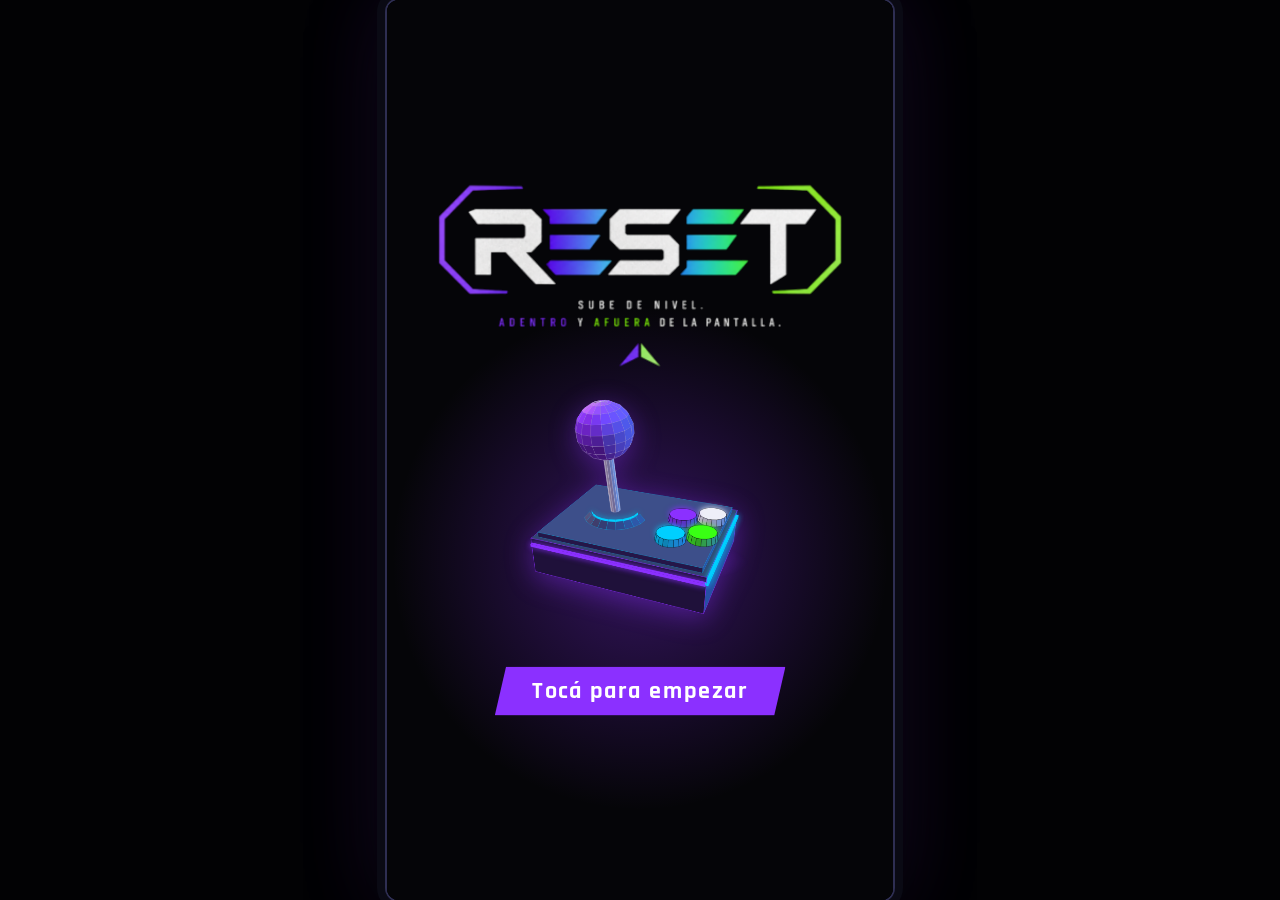
<file: index.html>
<!doctype html>
<html lang="es-AR">
<head>
<meta charset="utf-8">
<meta name="viewport" content="width=device-width, initial-scale=1, user-scalable=no">
<title>Tótem RESET</title>
<link rel="preconnect" href="https://fonts.googleapis.com">
<link rel="preconnect" href="https://fonts.gstatic.com" crossorigin>
<link rel="stylesheet" href="https://fonts.googleapis.com/css2?family=Rajdhani:wght@500;600;700&display=swap">
<link rel="stylesheet" href="styles.css">
</head>
<body>

<!-- Marco que escala la pantalla lógica de 1080 × 1920 px al tamaño de la ventana -->
<div class="frame" id="frame">
  <div class="totem" id="totem">

    <div class="ui" id="ui">

      <!-- Barra superior fija -->
      <header class="top">
        <img class="top__logo" src="assets/logo_mark_a.png" alt="RESET">
        <div class="xp" id="xp" aria-live="polite">XP <b id="xpVal">0</b></div>
      </header>

      <!-- Contenido: una pantalla visible por vez, con scroll vertical -->
      <main class="content" id="content">

        <!-- INICIO -->
        <section class="screen" id="s-home" aria-label="Inicio">
          <div class="home__intro">
            <img class="home__logo" src="assets/logo_full_a.png" alt="">
            <div>
              <h1>RESET</h1>
              <p class="lead">Elegí una opción para empezar</p>
            </div>
          </div>
          <div class="home__grid">
            <button class="tile tile--wide" data-go="cooldown"><span class="tag">1</span><span class="tile__ico" data-hex="hourglass" data-tone="cyan"></span><span class="tile__txt"><h2>Recargá tu cooldown</h2><p>Escaneá tu QR y recuperá tiempo de juego</p></span></button>
            <button class="tile" data-go="reflejo"><span class="tag">2</span><span class="tile__ico" data-hex="lights" data-tone="green"></span><h2>Reflejo 10</h2><p>Un desafío de 10 segundos</p></button>
            <button class="tile" data-go="quiz"><span class="tag">3</span><span class="tile__ico" data-hex="controller" data-tone="violet"></span><h2>¿Qué jugador sos?</h2><p>Respondé 5 preguntas y descubrí tu perfil</p></button>
            <button class="tile" data-go="mapa"><span class="tag">4</span><span class="tile__ico" data-hex="pin" data-tone="cyan"></span><h2>Mapa en vivo</h2><p>Encontrá tu camino y mirá la ocupación</p></button>
            <button class="tile" data-go="agenda"><span class="tag">5</span><span class="tile__ico" data-hex="calendar" data-tone="green"></span><h2>Ahora y próximo</h2><p>Lo que pasa y lo que viene</p></button>
          </div>
        </section>

        <!-- 1 · RECARGÁ TU COOLDOWN -->
        <section class="screen" id="s-cooldown" aria-label="Recargá tu cooldown">
          <div class="head"><span class="tag">1</span><h1>Recargá tu cooldown</h1><p class="lead" id="cdLead"></p></div>
          <div class="obj3d obj3d--hourglass" id="cdObj" data-scene="hourglass" role="img" aria-label="Reloj de arena en 3D"></div>
          <div class="body" id="cdBody"></div>
        </section>

        <!-- 2 · REFLEJO 10 -->
        <section class="screen" id="s-reflejo" aria-label="Reflejo 10">
          <div class="head"><span class="tag">2</span><h1>Reflejo 10</h1><p class="lead" id="rfLead"></p></div>
          <div class="body" id="rfBody"></div>
        </section>

        <!-- 3 · ¿QUÉ JUGADOR SOS? -->
        <section class="screen" id="s-quiz" aria-label="¿Qué jugador sos?">
          <div class="head"><span class="tag">3</span><h1>¿Qué jugador sos?</h1><p class="lead" id="qzLead"></p></div>
          <div class="obj3d obj3d--controller" id="qzObj" data-scene="controller" role="img" aria-label="Control de videojuegos en 3D"></div>
          <div class="body" id="qzBody"></div>
        </section>

        <!-- 4 · MAPA EN VIVO -->
        <section class="screen" id="s-mapa" aria-label="Mapa en vivo">
          <div class="head head--row"><span class="tag">4</span><h1>Mapa en vivo</h1><p class="lead" id="mpUpd"></p></div>
          <div class="map" id="map" role="group" aria-label="Plano con los dos niveles y sus sectores"></div>
          <ul class="legend" aria-label="Referencias del plano">
            <li><i class="sw sw0"></i>Ocupación baja</li>
            <li><i class="sw sw1"></i>Media</li>
            <li><i class="sw sw2"></i>Alta</li>
            <li><span class="lg-ico" data-icon="stairs" data-size="34"></span>Escaleras</li>
            <li><span class="lg-here"></span>Estás acá</li>
          </ul>
          <div class="zinfo" id="mpInfo" aria-live="polite"></div>
          <div class="steps" id="mpSteps" hidden></div>
          <div class="zlist" id="mpList"></div>
        </section>

        <!-- 5 · AHORA Y PRÓXIMO -->
        <section class="screen" id="s-agenda" aria-label="Ahora y próximo">
          <div class="head"><span class="tag">5</span><h1>Ahora y próximo</h1><p class="lead">Tocá «Llevarme» para ver el camino en el mapa</p></div>
          <div class="body list" id="agBody"></div>
        </section>
        <div class="more" id="more" hidden aria-hidden="true"><span>Deslizá para ver más</span><span data-icon="chevron-down" data-size="44"></span></div>
      </main>

      <!-- Barra inferior fija: navegación -->
      <nav class="bottom" aria-label="Navegación del tótem">
        <button class="btn nav" id="navBack" aria-label="Volver"><span class="nav__ic" data-icon="arrow-left" data-size="46" aria-hidden="true"></span>Volver</button>
        <button class="btn nav" id="navHome" aria-label="Inicio"><span class="nav__ic" data-icon="home" data-size="46" aria-hidden="true"></span>Inicio</button>
        <button class="btn nav" id="navHelp" aria-label="Ayuda"><span class="nav__ic" data-icon="question" data-size="46" aria-hidden="true"></span>Ayuda</button>
        <button class="btn nav" id="navA11y" aria-label="Accesibilidad"><span class="nav__ic" data-icon="eye" data-size="46" aria-hidden="true"></span>Accesibilidad</button>
      </nav>
    </div>

    <!-- Pantalla de reposo -->
    <section class="attract" id="attract" aria-label="Pantalla de reposo" role="button" tabindex="0">
      <h1 class="sr">RESET</h1>
      <img class="attract__logo" src="assets/logo_full_a.png" alt="">
      <div class="obj3d obj3d--joystick" data-scene="joystick" role="img" aria-label="Joystick en 3D"></div>
      <p class="attract__cta">Tocá para empezar</p>
    </section>

    <!-- Diálogo genérico -->
    <div class="modal" id="modal" hidden>
      <div class="modal__box" role="dialog" aria-modal="true" aria-labelledby="mdTitle">
        <h2 id="mdTitle"></h2>
        <div class="modal__body" id="mdBody"></div>
        <div class="modal__actions" id="mdActions"></div>
      </div>
    </div>
  </div>
</div>

<script src="art.js"></script>
<script src="scene3d.js"></script>
<script src="app.js"></script>
</body>
</html>
</file>
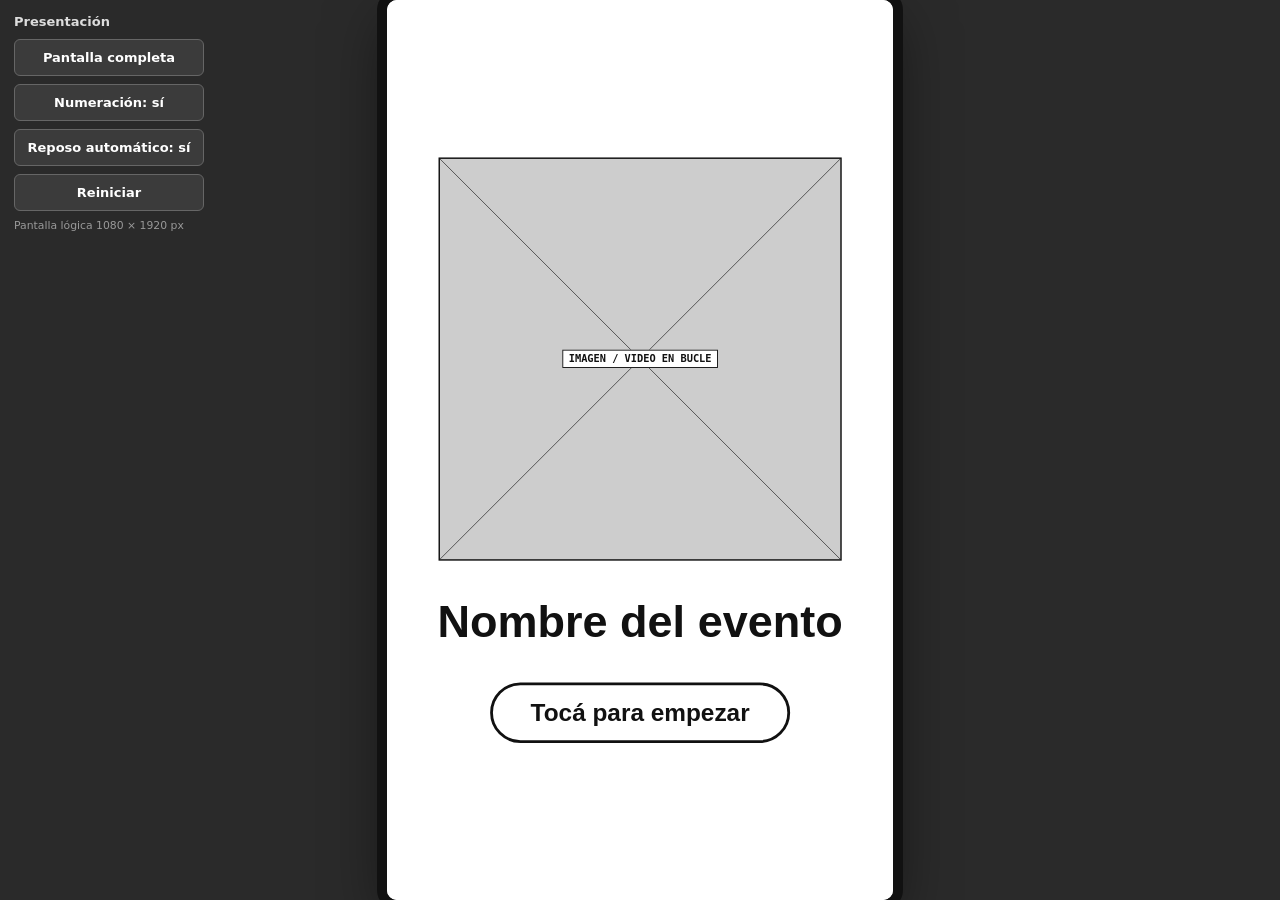
<file: totem/index.html>
<!doctype html>
<html lang="es-AR">
<head>
<meta charset="utf-8">
<meta name="viewport" content="width=device-width, initial-scale=1, user-scalable=no">
<title>Wireframe tótem</title>
<link rel="stylesheet" href="styles.css">
</head>
<body>

<!-- Marco que escala la pantalla lógica de 1080 × 1920 px al tamaño de la ventana -->
<div class="frame" id="frame">
  <div class="totem" id="totem" data-nums="on">

    <!-- ===== INTERFAZ DEL TÓTEM ===== -->
    <div class="ui" id="ui">

      <!-- Barra superior fija -->
      <header class="top">
        <div class="ph top__logo"><span class="ph__tag">Logo</span></div>
        <strong class="top__name">Nombre del evento</strong>
        <div class="xp" id="xp" aria-live="polite">XP <b id="xpVal">0</b></div>
      </header>

      <!-- Contenido: una pantalla visible por vez -->
      <main class="content" id="content">

        <!-- INICIO -->
        <section class="screen" id="s-home" aria-label="Inicio">
          <div class="home__intro">
            <div class="ph home__img"><span class="ph__tag">Logo / imagen</span></div>
            <div>
              <h1>Nombre del evento</h1>
              <p class="lead">Información breve del evento. Tocá una opción para empezar</p>
            </div>
          </div>
          <div class="home__grid">
            <button class="tile tile--wide" data-go="cooldown"><span class="tag">1</span><span class="ph tile__ico"><span class="ph__tag">Ícono</span></span><span class="tile__txt"><h2>Recargá tu cooldown</h2><p>Escaneá tu QR y recuperá tiempo de juego</p></span></button>
            <button class="tile" data-go="reflejo"><span class="tag">2</span><span class="ph tile__ico"><span class="ph__tag">Ícono</span></span><h2>Reflejo 10</h2><p>Un desafío de 10 segundos</p></button>
            <button class="tile" data-go="quiz"><span class="tag">4</span><span class="ph tile__ico"><span class="ph__tag">Ícono</span></span><h2>¿Qué jugador sos?</h2><p>Respondé 5 preguntas y descubrí tu perfil</p></button>
            <button class="tile" data-go="mapa"><span class="tag">5</span><span class="ph tile__ico"><span class="ph__tag">Ícono</span></span><h2>Mapa en vivo</h2><p>Encontrá tu camino y mirá la ocupación</p></button>
            <button class="tile" data-go="agenda"><span class="tag">6</span><span class="ph tile__ico"><span class="ph__tag">Ícono</span></span><h2>Ahora y próximo</h2><p>Lo que pasa y lo que viene</p></button>
          </div>
        </section>

        <!-- 1 · RECARGÁ TU COOLDOWN -->
        <section class="screen" id="s-cooldown" aria-label="Recargá tu cooldown">
          <div class="head"><span class="tag">1</span><h1>Recargá tu cooldown</h1><p class="lead" id="cdLead"></p></div>
          <div class="body" id="cdBody"></div>
        </section>

        <!-- 2 · REFLEJO 10 -->
        <section class="screen" id="s-reflejo" aria-label="Reflejo 10">
          <div class="head"><span class="tag">2</span><h1>Reflejo 10</h1><p class="lead" id="rfLead"></p></div>
          <div class="body" id="rfBody"></div>
        </section>

        <!-- 4 · ¿QUÉ JUGADOR SOS? -->
        <section class="screen" id="s-quiz" aria-label="¿Qué jugador sos?">
          <div class="head"><span class="tag">4</span><h1>¿Qué jugador sos?</h1><p class="lead" id="qzLead"></p></div>
          <div class="body" id="qzBody"></div>
        </section>

        <!-- 5 · MAPA EN VIVO -->
        <section class="screen" id="s-mapa" aria-label="Mapa en vivo">
          <div class="head head--row"><span class="tag">5</span><h1>Mapa en vivo</h1><p class="lead" id="mpUpd"></p></div>
          <div class="map" id="map" role="group" aria-label="Plano con zonas">
            <svg class="map__route" viewBox="0 0 960 860" aria-hidden="true"><path id="mpRoute" d="" fill="none"/></svg>
            <button class="zone" data-zone="A" style="left:40px;top:30px;width:430px;height:240px">Zona A</button>
            <button class="zone" data-zone="B" style="left:490px;top:30px;width:430px;height:240px">Zona B</button>
            <button class="zone" data-zone="C" style="left:40px;top:310px;width:280px;height:280px">Zona C</button>
            <button class="zone" data-zone="D" style="left:340px;top:310px;width:280px;height:280px">Zona D</button>
            <button class="zone" data-zone="E" style="left:640px;top:310px;width:280px;height:280px">Zona E</button>
            <div class="here" style="left:480px;top:740px"><i></i><span>Estás acá</span></div>
          </div>
          <ul class="legend" aria-label="Referencias de ocupación"><li><i class="sw sw0"></i>Ocupación baja</li><li><i class="sw sw1"></i>Media</li><li><i class="sw sw2"></i>Alta</li></ul>
          <div class="zinfo" id="mpInfo" aria-live="polite"></div>
        </section>

        <!-- 6 · AHORA Y PRÓXIMO -->
        <section class="screen" id="s-agenda" aria-label="Ahora y próximo">
          <div class="head"><span class="tag">6</span><h1>Ahora y próximo</h1><p class="lead">Tocá «Llevarme» para ver el camino en el mapa</p></div>
          <div class="body list" id="agBody"></div>
        </section>
      </main>

      <!-- Barra inferior fija: navegación -->
      <nav class="bottom" aria-label="Navegación del tótem">
        <button class="btn nav" id="navBack" aria-label="Volver"><span class="nav__ic" aria-hidden="true">←</span>Volver</button>
        <button class="btn nav" id="navHome" aria-label="Inicio"><span class="nav__ic" aria-hidden="true">⌂</span>Inicio</button>
        <button class="btn nav" id="navHelp" aria-label="Ayuda"><span class="nav__ic" aria-hidden="true">?</span>Ayuda</button>
        <button class="btn nav" id="navA11y" aria-label="Accesibilidad"><span class="nav__ic" aria-hidden="true">Aa</span>Accesibilidad</button>
      </nav>
    </div>

    <!-- Pantalla de reposo (se muestra al inicio y tras un rato sin uso) -->
    <section class="attract" id="attract" aria-label="Pantalla de reposo" role="button" tabindex="0">
      <div class="ph attract__img"><span class="ph__tag">Imagen / video en bucle</span></div>
      <h1>Nombre del evento</h1>
      <p class="attract__cta">Tocá para empezar</p>
    </section>

    <!-- Diálogo genérico -->
    <div class="modal" id="modal" hidden>
      <div class="modal__box" role="dialog" aria-modal="true" aria-labelledby="mdTitle">
        <h2 id="mdTitle"></h2>
        <div class="modal__body" id="mdBody"></div>
        <div class="modal__actions" id="mdActions"></div>
      </div>
    </div>
  </div>
</div>

<!-- Herramientas de presentación (fuera del tótem; solo se ven si sobra espacio a los lados) -->
<aside class="tools" id="tools" aria-label="Herramientas de presentación">
  <strong>Presentación</strong>
  <button type="button" id="tFull">Pantalla completa</button>
  <button type="button" id="tNums" aria-pressed="true">Numeración: sí</button>
  <button type="button" id="tIdle" aria-pressed="true">Reposo automático: sí</button>
  <button type="button" id="tReset">Reiniciar</button>
  <small>Pantalla lógica 1080 × 1920 px</small>
</aside>

<script src="app.js"></script>
</body>
</html>
</file>
<file: styles.css>
/* ==========================================================
   RESET · Tótem · estilos
   Pantalla lógica de 1080 × 1920 px (vertical). Se escala para entrar en la ventana.
   Manual de marca v1.0: Void Black + violeta, cian y verde neón; Rajdhani para
   títulos y botones, Inter para texto y JetBrains Mono para datos.
   Formas: hexágono, trapezoide y triángulo. Patrones: grilla de 20 px y trama a 45°.
   ========================================================== */

@font-face { font-family: "Inter"; font-weight: 400; font-display: swap; src: url("assets/fonts/Inter-Regular.otf") format("opentype"); }
@font-face { font-family: "Inter"; font-weight: 500; font-display: swap; src: url("assets/fonts/Inter-Medium.otf") format("opentype"); }
@font-face { font-family: "Inter"; font-weight: 600; font-display: swap; src: url("assets/fonts/Inter-SemiBold.otf") format("opentype"); }
@font-face { font-family: "Inter"; font-weight: 700; font-display: swap; src: url("assets/fonts/Inter-Bold.otf") format("opentype"); }
@font-face { font-family: "JetBrains Mono"; font-weight: 400; font-display: swap; src: url("assets/fonts/JetBrainsMono-Regular.ttf") format("truetype"); }
@font-face { font-family: "JetBrains Mono"; font-weight: 700; font-display: swap; src: url("assets/fonts/JetBrainsMono-Bold.ttf") format("truetype"); }
@font-face { font-family: "Rajdhani Local"; font-weight: 500 700; font-display: swap; size-adjust: 94%; src: url("assets/fonts/BigShoulders-Bold.ttf") format("truetype"); }

/* ---------- Tokens ---------- */
.totem {
  --void: #050508; --surface: #0C0C18; --layer: #141426;
  --violet: #8B30FF; --cyan: #00CFFF; --green: #39FF14; --danger: #FF3B5C;
  --violet-text: #A874FF;
  --bg: var(--void); --fg: #EEEEF8; --muted: #9A9AC0; --line: #2E2E52;
  --grad: linear-gradient(90deg, var(--violet), var(--cyan) 55%, var(--green));
  --grad-diag: linear-gradient(135deg, var(--violet), var(--cyan) 55%, var(--green));
  --grid: linear-gradient(rgba(139,48,255,.3) 1px, transparent 1px) 0 0 / 20px 20px, linear-gradient(90deg, rgba(139,48,255,.3) 1px, transparent 1px) 0 0 / 20px 20px;
  --diag: repeating-linear-gradient(45deg, rgba(139,48,255,.2) 0 1px, transparent 1px 9px);
  --display: "Rajdhani", "Rajdhani Local", "Arial Narrow", sans-serif;
  --font: "Inter", system-ui, "Segoe UI", Arial, sans-serif;
  --mono: "JetBrains Mono", ui-monospace, Menlo, Consolas, monospace;
  --glow-violet: 0 0 28px rgba(139,48,255,.5);
  --glow-cyan: 0 0 24px rgba(0,207,255,.4);
  --r: 8px;
}
.totem[data-contrast="on"] {
  --bg: #000; --fg: #fff; --muted: #E6E6F5; --line: #fff; --surface: #000; --layer: #000;
  --violet-text: #D2B3FF;
  --grid: none; --diag: none; --glow-violet: none; --glow-cyan: none;
}

/* ---------- Base y marco ---------- */
*, *::before, *::after { box-sizing: border-box; -webkit-tap-highlight-color: transparent; }
html, body { margin: 0; height: 100%; overflow: hidden; background: #020204; font-family: "Inter", system-ui, "Segoe UI", Arial, sans-serif; }
button { font: inherit; color: inherit; cursor: pointer; touch-action: manipulation; }
h1, h2, h3, p, ul, ol { margin: 0; }
ul, ol { padding: 0; list-style: none; }
[hidden] { display: none !important; }
.sr { position: absolute; width: 1px; height: 1px; overflow: hidden; clip: rect(0 0 0 0); white-space: nowrap; }
.ico { display: block; }

.frame { position: absolute; left: 50%; top: 50%; overflow: hidden; background: #000; border-radius: 12px; box-shadow: 0 0 0 2px #2E2E52, 0 0 0 10px #0a0a14, 0 24px 70px rgba(0,0,0,.7), 0 0 90px rgba(139,48,255,.18); }
.totem {
  position: absolute; left: 0; top: 0; width: 1080px; height: 1920px; transform-origin: 0 0;
  background: var(--bg); color: var(--fg); font-family: var(--font); font-size: 40px; line-height: 1.25; overflow: hidden;
  user-select: none; -webkit-user-select: none; cursor: default;
}
.totem[data-large="on"] { font-size: 46px; }
.ui { position: absolute; inset: 0; display: flex; flex-direction: column; background: var(--grid), var(--bg); background-blend-mode: normal; }
.ui::before { content: ""; position: absolute; inset: 0; background: radial-gradient(ellipse 80% 40% at 50% 0%, rgba(139,48,255,.22), transparent 70%), radial-gradient(ellipse 70% 35% at 50% 100%, rgba(0,207,255,.12), transparent 70%); pointer-events: none; }
.totem[data-contrast="on"] .ui::before { display: none; }

h1, h2, h3 { font-family: var(--display); font-weight: 700; letter-spacing: .005em; }
:focus-visible { outline: 5px solid var(--cyan); outline-offset: 4px; }
h1[tabindex="-1"]:focus { outline: none; }

/* ---------- Componentes ---------- */
.tag {
  position: absolute; top: 14px; right: 14px; width: 72px; height: 82px; z-index: 2; isolation: isolate;
  display: grid; place-items: center; padding-bottom: 2px;
  font: 700 38px/1 var(--display); color: var(--fg);
  clip-path: polygon(50% 0, 100% 25%, 100% 75%, 50% 100%, 0 75%, 0 25%); background: var(--grad-diag);
}
.tag::before { content: ""; position: absolute; inset: 3px; z-index: -1; background: var(--layer); clip-path: polygon(50% 0, 100% 25%, 100% 75%, 50% 100%, 0 75%, 0 25%); }
.totem[data-contrast="on"] .tag { background: #fff; }

.btn {
  min-height: 130px; padding: 0 36px; border: 3px solid var(--cyan); border-radius: var(--r); background: rgba(0,207,255,.06); color: var(--fg);
  font: 700 1em/1.1 var(--display); letter-spacing: .02em; display: flex; align-items: center; justify-content: center; gap: 16px; text-align: center;
  transition: transform .08s, background .08s, box-shadow .08s;
}
.btn:active { transform: scale(.97); background: rgba(0,207,255,.22); box-shadow: var(--glow-cyan); }
.btn--primary { background: var(--violet); border-color: var(--violet); color: #fff; box-shadow: var(--glow-violet); }
.btn--primary:active { background: #9d52ff; box-shadow: 0 0 40px rgba(139,48,255,.8); }
.btn--xl { min-height: 170px; font-size: 1.2em; }
.btn[disabled], .btn[aria-disabled="true"] { opacity: .35; cursor: not-allowed; pointer-events: none; box-shadow: none; }
.totem[data-contrast="on"] .btn { border-color: #fff; background: #000; }
.totem[data-contrast="on"] .btn--primary { background: #fff; color: #000; border-color: #fff; }

.card {
  position: relative; background:
    linear-gradient(var(--violet), var(--violet)) top left / 26px 3px no-repeat,
    linear-gradient(var(--violet), var(--violet)) top left / 3px 26px no-repeat,
    linear-gradient(var(--green), var(--green)) bottom right / 26px 3px no-repeat,
    linear-gradient(var(--green), var(--green)) bottom right / 3px 26px no-repeat,
    var(--surface);
  border: 2px solid var(--line); border-radius: var(--r);
}
.totem[data-contrast="on"] .card { border-width: 3px; }

/* ---------- Estructura fija ---------- */
.top { position: relative; flex: none; height: 128px; display: flex; align-items: center; justify-content: space-between; gap: 24px; padding: 0 40px; background: rgba(5,5,8,.85); border-bottom: 2px solid transparent; border-image: var(--grad) 1; z-index: 3; }
.top__logo { height: 76px; width: auto; display: block; }
.xp { display: flex; align-items: baseline; gap: 10px; padding: 8px 34px 8px 30px; font: 700 .85em/1 var(--display); letter-spacing: .12em; color: var(--cyan); background: rgba(0,207,255,.1); clip-path: polygon(0 0, 100% 0, calc(100% - 18px) 100%, 0 100%); }
.xp b { font-family: var(--mono); font-size: 1.15em; color: var(--green); display: inline-block; letter-spacing: 0; }
.xp.pop b { animation: pop .5s; }
@keyframes pop { 40% { transform: scale(1.5); } }
.content { flex: 1; position: relative; overflow: hidden; z-index: 1; }
.bottom { position: relative; z-index: 3; flex: none; height: 200px; display: grid; grid-template-columns: repeat(4, 1fr); gap: 16px; padding: 24px 40px; background: rgba(5,5,8,.92); border-top: 2px solid var(--line); }
.nav { flex-direction: column; gap: 6px; padding: 0 8px; font-size: .62em; min-height: 0; letter-spacing: .04em; }
.nav__ic { display: block; color: var(--cyan); }
.nav[disabled] { opacity: .3; }

/* ---------- Pantallas ---------- */
.screen { position: absolute; inset: 0; display: none; flex-direction: column; gap: 28px; padding: 36px 40px 48px; overflow-y: auto; overflow-x: hidden; overscroll-behavior: contain; scrollbar-width: thin; scrollbar-color: var(--violet) transparent; }
.screen::-webkit-scrollbar { width: 10px; }
.screen::-webkit-scrollbar-thumb { background: var(--violet); border-radius: 5px; }
.screen.is-active { display: flex; animation: scrIn .25s ease-out; }
@keyframes scrIn { from { opacity: 0; transform: translateY(24px); } to { opacity: 1; transform: none; } }
.screen > * { flex: none; }
.head { position: relative; padding-right: 96px; min-height: 100px; }
.head h1 { font-size: 1.9em; line-height: 1.05; margin-bottom: 8px; }
.head--row { display: flex; align-items: baseline; justify-content: flex-start; flex-wrap: wrap; gap: 4px 24px; }
.head--row h1 { margin-bottom: 0; }
.head--row .lead { font: 500 20px/1 var(--mono); width: 100%; }
.lead { color: var(--muted); font-size: .85em; }
.body { display: flex; flex-direction: column; gap: 28px; }
.center { display: flex; flex-direction: column; align-items: center; justify-content: center; gap: 28px; text-align: center; }
.big { font: 700 1.25em/1.15 var(--display); text-align: center; }
.note { font-size: .7em; color: var(--muted); text-align: center; }
.alert { border: 2px solid var(--danger); border-left-width: 8px; border-radius: var(--r); padding: 18px 24px; font-size: .72em; font-weight: 600; text-align: center; background: rgba(255,59,92,.1); }
.obj3d { position: relative; margin: 0 auto; filter: drop-shadow(0 12px 28px rgba(139,48,255,.4)); }
.obj3d canvas { position: absolute; inset: 0; width: 100%; height: 100%; display: block; }
.obj3d--hourglass { width: 300px; height: 300px; }
.obj3d--controller { width: 520px; height: 340px; }
.obj3d--joystick { width: 520px; height: 520px; }

/* Inicio */
.home__intro { display: flex; gap: 36px; align-items: center; padding: 12px 0 8px; }
.home__logo { width: 400px; height: auto; flex: none; }
.home__intro h1 { font-size: 2.6em; line-height: 1; margin-bottom: 8px; background: var(--grad); -webkit-background-clip: text; background-clip: text; color: transparent; }
.totem[data-contrast="on"] .home__intro h1 { background: none; color: #fff; }
.home__grid { display: grid; grid-template-columns: 1fr 1fr; grid-auto-rows: minmax(380px, 1fr); gap: 24px; }
.tile { position: relative; text-align: left; padding: 30px; display: flex; flex-direction: column; gap: 12px; justify-content: flex-end; color: var(--fg); border-radius: var(--r); border: 2px solid var(--line);
  background: linear-gradient(var(--violet), var(--violet)) top left / 26px 3px no-repeat, linear-gradient(var(--violet), var(--violet)) top left / 3px 26px no-repeat,
    linear-gradient(var(--green), var(--green)) bottom right / 26px 3px no-repeat, linear-gradient(var(--green), var(--green)) bottom right / 3px 26px no-repeat, var(--diag), var(--surface); }
.tile:active { transform: scale(.98); border-color: var(--cyan); box-shadow: var(--glow-cyan); }
.tile--wide { grid-column: 1 / -1; flex-direction: row; align-items: center; gap: 36px; justify-content: flex-start; min-height: 330px; }
.tile__ico { display: block; width: 150px; height: 150px; flex: none; filter: drop-shadow(0 0 14px rgba(139,48,255,.55)); }
.tile--wide .tile__ico { width: 210px; height: 210px; }
.tile h2 { font-size: 1.15em; line-height: 1.05; }
.tile--wide h2 { font-size: 1.6em; }
.tile p { font-size: .7em; color: var(--muted); }
.tile--wide .tile__txt p { font-size: .78em; margin-top: 8px; }
.tile:not(.tile--wide) .tile__ico { margin-bottom: auto; }

/* 1 · Cooldown */
.scanbox { display: flex; flex-direction: column; align-items: center; gap: 28px; }
.reader { position: relative; width: 560px; height: 560px; display: grid; place-items: center; background: var(--grid), var(--surface); border: 2px solid var(--line); border-radius: var(--r); overflow: hidden; }
.reader::before, .reader::after { content: ""; position: absolute; width: 60px; height: 60px; border: 0 solid var(--cyan); }
.reader::before { left: 18px; top: 18px; border-width: 5px 0 0 5px; }
.reader::after { right: 18px; bottom: 18px; border-width: 0 5px 5px 0; border-color: var(--green); }
.reader .qr { width: 330px; height: 330px; opacity: .22; filter: grayscale(1); transition: opacity .3s, filter .3s; }
.reader.is-scanning .qr { opacity: 1; filter: none; }
.reader.is-ok { border-color: var(--green); box-shadow: 0 0 40px rgba(57,255,20,.35); }
.reader.is-ok .qr { opacity: 1; filter: none; }
.reader__msg { position: absolute; left: 0; right: 0; bottom: 26px; text-align: center; font: 700 28px/1 var(--display); letter-spacing: .04em; color: var(--cyan); }
.reader.is-ok .reader__msg { color: var(--green); }
.reader__line { position: absolute; left: 24px; right: 24px; height: 6px; top: 6%; background: linear-gradient(90deg, transparent, var(--green), transparent); box-shadow: 0 0 26px var(--green); opacity: 0; }
.reader.is-scanning .reader__line { opacity: 1; animation: scan 1.4s ease-in-out infinite alternate; }
.reader:not(.is-scanning):not(.is-ok) .reader__line { opacity: .55; animation: scan 2.6s ease-in-out infinite alternate; }
@keyframes scan { from { top: 6%; } to { top: 90%; } }
.tickets { width: 100%; display: grid; grid-template-columns: repeat(3, 1fr); gap: 20px; }
.ticket { padding: 20px 14px 16px; display: flex; flex-direction: column; align-items: center; gap: 12px; text-align: center; color: var(--fg); }
.ticket .qr { width: 190px; height: 190px; }
.ticket span { font: 700 34px/1 var(--display); }
.ticket b { font: 700 24px/1 var(--mono); letter-spacing: .08em; color: var(--cyan); }
.ticket:active { transform: scale(.97); border-color: var(--cyan); }
.spin { width: 130px; height: 130px; border: 12px solid var(--layer); border-top-color: var(--cyan); border-right-color: var(--violet); border-radius: 50%; animation: spin 1s linear infinite; }
@keyframes spin { to { transform: rotate(360deg); } }
.hold { width: 680px; height: 680px; border: 0; background: none; border-radius: 50%; position: relative; padding: 0; touch-action: none; -webkit-touch-callout: none; }
.hold svg { width: 100%; height: 100%; overflow: visible; }
.hold .ring__bg { fill: none; stroke: var(--layer); stroke-width: 22; }
.hold .ring__fg { fill: none; stroke: url(#ringGrad); stroke-width: 22; stroke-dasharray: 816.8; stroke-dashoffset: 816.8; stroke-linecap: butt; filter: drop-shadow(0 0 10px rgba(0,207,255,.7)); }
.hold__orb { position: absolute; inset: 70px; border-radius: 50%; background: radial-gradient(circle at 50% 40%, rgba(0,207,255,.35), rgba(139,48,255,.25) 60%, rgba(139,48,255,.05)); border: 3px solid rgba(0,207,255,.6); transform: scale(.72); transition: none; }
.hold.is-holding .hold__orb { box-shadow: 0 0 60px rgba(0,207,255,.5); }
.hold__txt { position: absolute; inset: 0; display: flex; flex-direction: column; align-items: center; justify-content: center; gap: 10px; pointer-events: none; }
.hold__txt b { font: 700 2em/1 var(--mono); }
.hold__txt small { font: 700 1em/1 var(--display); letter-spacing: .05em; color: var(--cyan); }
.hold__txt em { font: 500 .6em/1 var(--mono); font-style: normal; color: var(--muted); }
.check { width: 220px; height: 220px; display: grid; place-items: center; color: var(--green); background: var(--layer); clip-path: polygon(50% 0, 100% 25%, 100% 75%, 50% 100%, 0 75%, 0 25%); filter: drop-shadow(0 0 20px rgba(57,255,20,.5)); }
.check.is-wait { color: var(--cyan); }
.chips { display: flex; gap: 20px; justify-content: center; flex-wrap: wrap; }
.chip { padding: 12px 36px 12px 30px; font: 700 1em/1 var(--display); letter-spacing: .04em; color: var(--green); background: rgba(57,255,20,.1); clip-path: polygon(0 0, 100% 0, calc(100% - 14px) 100%, 0 100%); }
.chip--cyan { color: var(--cyan); background: rgba(0,207,255,.12); }
.cd__count { font: 700 1.5em/1 var(--mono); color: var(--cyan); }
.cd__code { font: 500 .55em/1 var(--mono); color: var(--muted); letter-spacing: .1em; }

.hero-hex { width: 260px; height: 260px; filter: drop-shadow(0 0 22px rgba(57,255,20,.45)); }

/* 2 · Reflejo */
.rank { overflow: hidden; }
.rank h2 { padding: 14px 24px; font-size: .85em; letter-spacing: .06em; color: var(--cyan); background: var(--layer); border-bottom: 2px solid var(--line); }
.rank ol { counter-reset: r; }
.rank li { display: flex; justify-content: space-between; padding: 14px 24px; font-size: .8em; border-bottom: 1px solid var(--line); counter-increment: r; }
.rank li:last-child { border-bottom: 0; }
.rank li::before { content: counter(r, decimal-leading-zero); width: 70px; font: 700 .9em/1.4 var(--mono); color: var(--violet-text); }
.rank li span { flex: 1; }
.rank li b { font-family: var(--mono); }
.rank li.me { background: rgba(57,255,20,.1); color: var(--green); font-weight: 700; box-shadow: inset 6px 0 0 var(--green); }
.rank li.me::before { color: var(--green); }
.countdown { font: 700 9em/1 var(--display); background: var(--grad); -webkit-background-clip: text; background-clip: text; color: transparent; }
.hud { display: flex; gap: 20px; }
.hud div { flex: 1; padding: 12px 24px; text-align: center; font: 600 .75em/1 var(--display); letter-spacing: .1em; color: var(--muted); background: var(--surface); border: 2px solid var(--line); border-radius: var(--r); }
.hud b { display: block; font: 700 2.2em/1.1 var(--mono); color: var(--fg); }
.arena { position: relative; height: 860px; border: 2px solid var(--line); border-radius: var(--r); background: var(--grid), var(--surface); overflow: hidden; touch-action: none; }
.target { position: absolute; width: 190px; height: 210px; border: 0; padding: 0; background: var(--grad-diag); clip-path: polygon(50% 0, 100% 25%, 100% 75%, 50% 100%, 0 75%, 0 25%); animation: tin .12s ease-out; filter: drop-shadow(0 0 18px var(--green)); }
.target::before { content: ""; position: absolute; inset: 10px; background: var(--void); clip-path: inherit; }
.target::after { content: ""; position: absolute; inset: 58px 48px; border-radius: 50%; background: var(--green); box-shadow: 0 0 24px var(--green); }
@keyframes tin { from { transform: scale(.4); opacity: .3; } }
.score { font: 700 4.6em/1 var(--mono); text-align: center; color: var(--green); text-shadow: 0 0 30px rgba(57,255,20,.55); }

/* 3 · Encuesta */
.progress { display: flex; gap: 12px; }
.progress i { flex: 1; height: 16px; background: var(--layer); clip-path: polygon(0 0, 100% 0, calc(100% - 10px) 100%, 0 100%); }
.progress i.on { background: var(--grad); }
.qtext { font: 700 1.5em/1.12 var(--display); }
.answers { display: grid; gap: 20px; }
.ans { text-align: left; justify-content: flex-start; padding: 0 36px 0 28px; min-height: 160px; font: 600 .95em/1.15 var(--font); background: var(--surface); border: 2px solid var(--line); }
.ans .letter { width: 86px; height: 98px; flex: none; display: grid; place-items: center; background: var(--layer); color: var(--cyan); font: 700 1.1em/1 var(--display); clip-path: polygon(50% 0, 100% 25%, 100% 75%, 50% 100%, 0 75%, 0 25%); }
.ans.is-picked { border-color: var(--green); background: rgba(57,255,20,.1); box-shadow: 0 0 30px rgba(57,255,20,.25); }
.ans.is-picked .letter { background: var(--green); color: var(--void); }
.profile { display: flex; gap: 32px; align-items: center; padding: 30px 32px; }
.profile__ico { width: 270px; height: 270px; flex: none; filter: drop-shadow(0 0 22px rgba(139,48,255,.6)); }
.profile h2 { font-size: 1.9em; line-height: 1.02; margin: 6px 0 12px; }
.profile p { font-size: .72em; color: var(--muted); }
.profile .lead { font: 500 22px/1 var(--mono); letter-spacing: .12em; color: var(--cyan); }
.mix { padding: 24px 28px; display: grid; gap: 14px; }
.mix h3, .rec h3 { font-size: .9em; letter-spacing: .04em; color: var(--cyan); }
.mix li { display: grid; grid-template-columns: 250px 1fr 90px; align-items: center; gap: 18px; font-size: .62em; }
.mix .bar { height: 16px; background: var(--layer); clip-path: polygon(0 0, 100% 0, calc(100% - 8px) 100%, 0 100%); }
.mix .bar i { display: block; height: 100%; background: var(--violet); }
.mix li.is-top .bar i { background: var(--grad); }
.mix b { font-family: var(--mono); text-align: right; }
.rec { display: grid; gap: 16px; }
.rec__item { display: flex; align-items: center; justify-content: space-between; gap: 20px; padding: 18px 18px 18px 28px; font: 700 .9em/1.1 var(--display); }
.rec__item small { display: block; margin-top: 6px; color: var(--muted); font: 400 .7em/1.2 var(--font); }
.rec__item .btn { min-height: 100px; font-size: .85em; padding: 0 28px; flex: none; }
.row { display: flex; gap: 20px; }
.row .btn { flex: 1; }

/* 4 · Mapa */
.map { align-self: center; width: 1000px; background: var(--surface); border: 2px solid var(--line); border-radius: var(--r); overflow: hidden; }
.map svg { display: block; width: 100%; height: auto; }
.map .zone { cursor: pointer; outline: none; }
.map .zone path.z { transition: fill .6s, stroke .6s; }
.map .zone:focus-visible path.z { stroke: #fff; stroke-width: 2.4; }
.map .zone path.z { fill: #141426; stroke: #2E2E52; }
.map .zone[data-occ="0"] path.z { stroke: #39FF14; fill: rgba(57,255,20,.07); }
.map .zone[data-occ="1"] path.z { stroke: #00CFFF; fill: rgba(0,207,255,.09); }
.map .zone[data-occ="2"] path.z { stroke: #A874FF; fill: rgba(139,48,255,.16); }
.map .zone[data-occ="0"] .z-bar { fill: #39FF14; }
.map .zone[data-occ="1"] .z-bar { fill: #00CFFF; }
.map .zone[data-occ="2"] .z-bar { fill: #8B30FF; }
.map .zone.is-sel path.z { fill: url(#mgl); stroke: url(#mg); stroke-width: 2.6; filter: drop-shadow(0 0 6px rgba(139,48,255,.8)); }
.map .z-name { font: 700 12.5px var(--display); fill: #EEEEF8; letter-spacing: .02em; pointer-events: none; }
.map .z-pct { font: 700 10px var(--mono); fill: #EEEEF8; pointer-events: none; }
.map .z-lvl { font: 700 8.5px var(--mono); fill: #9A9AC0; letter-spacing: .18em; }
.map .z-bar { transition: width .8s; }
.map .z-route-glow { fill: none; stroke: rgba(57,255,20,.25); stroke-width: 9; stroke-linecap: round; stroke-linejoin: round; }
.map .z-route { fill: none; stroke: #39FF14; stroke-width: 3.4; stroke-linecap: round; stroke-linejoin: round; stroke-dasharray: 7 6; animation: dash .9s linear infinite; }
@keyframes dash { to { stroke-dashoffset: -26; } }
.map .z-ping { transform-box: fill-box; transform-origin: center; animation: ping 1.8s ease-out infinite; }
@keyframes ping { from { transform: scale(.7); opacity: .9; } to { transform: scale(1.9); opacity: 0; } }
.legend { display: flex; flex-wrap: wrap; justify-content: center; gap: 14px 34px; font: 600 24px/1 var(--font); color: var(--muted); }
.legend li { display: flex; align-items: center; gap: 12px; }
.sw { width: 52px; height: 34px; display: inline-block; border-radius: 4px; border: 2px solid; }
.sw0 { background: rgba(57,255,20,.18); border-color: #39FF14; }
.sw1 { background: rgba(0,207,255,.2); border-color: #00CFFF; }
.sw2 { background: repeating-linear-gradient(45deg, rgba(139,48,255,.55) 0 3px, rgba(139,48,255,.2) 3px 9px); border-color: #A874FF; }
.lg-ico { color: var(--fg); display: block; }
.lg-here { width: 30px; height: 34px; background: var(--grad-diag); clip-path: polygon(50% 0, 100% 25%, 100% 75%, 50% 100%, 0 75%, 0 25%); }
.zinfo { padding: 24px 28px; display: flex; align-items: center; justify-content: space-between; gap: 24px; }
.zinfo h2 { font-size: 1.15em; }
.zinfo p { font-size: .66em; color: var(--muted); margin-top: 6px; }
.zinfo .btn { min-height: 120px; flex: none; }
.steps { padding: 24px 28px; display: grid; gap: 16px; }
.steps h3 { font-size: .9em; color: var(--cyan); letter-spacing: .04em; }
.steps li { display: flex; align-items: center; gap: 20px; font-size: .72em; }
.steps li i { flex: none; width: 56px; height: 62px; display: grid; place-items: center; font: 700 28px/1 var(--display); font-style: normal; background: var(--layer); color: var(--cyan); clip-path: polygon(50% 0, 100% 25%, 100% 75%, 50% 100%, 0 75%, 0 25%); }
.steps li.is-stairs { color: var(--green); font-weight: 700; }
.steps li.is-stairs i { background: rgba(57,255,20,.18); color: var(--green); }
.zlist { display: grid; gap: 14px; }
.zrow { display: grid; grid-template-columns: 1fr auto; gap: 8px 20px; align-items: center; text-align: left; padding: 18px 24px; min-height: 0; color: var(--fg); background: var(--surface); border: 2px solid var(--line); border-radius: var(--r); font: 700 .8em/1.1 var(--display); }
.zrow small { display: block; font: 500 .62em/1.2 var(--mono); color: var(--muted); letter-spacing: .08em; margin-top: 4px; }
.zrow .occ { font: 700 .72em/1 var(--mono); text-align: right; }
.zrow .meter { grid-column: 1 / -1; height: 12px; background: var(--layer); clip-path: polygon(0 0, 100% 0, calc(100% - 6px) 100%, 0 100%); }
.zrow .meter i { display: block; height: 100%; transition: width .8s; }
.zrow[aria-pressed="true"] { border-color: var(--green); box-shadow: 0 0 26px rgba(57,255,20,.25); }
[data-occ="0"] .meter i, [data-occ="0"].occ { background: #39FF14; color: #39FF14; }
[data-occ="1"] .meter i { background: #00CFFF; }
[data-occ="2"] .meter i { background: var(--violet); }
.zrow[data-occ="0"] .occ { color: #39FF14; }
.zrow[data-occ="1"] .occ { color: #00CFFF; }
.zrow[data-occ="2"] .occ { color: var(--violet-text); }

/* 5 · Ahora y próximo */
.list { gap: 20px; }
.list h2 { font-size: .9em; display: flex; align-items: center; gap: 14px; letter-spacing: .04em; color: var(--cyan); }
.list h2 i { font: 700 .75em/1 var(--mono); font-style: normal; padding: 6px 16px; background: rgba(0,207,255,.14); clip-path: polygon(0 0, 100% 0, calc(100% - 8px) 100%, 0 100%); }
.act { display: flex; align-items: center; justify-content: space-between; gap: 20px; padding: 20px 20px 20px 28px; }
.act--now { border-color: var(--green); }
.act h3 { font-size: .95em; line-height: 1.1; }
.act p { font-size: .62em; color: var(--muted); margin-top: 6px; }
.act b { color: var(--fg); font-family: var(--mono); }
.act .btn { min-height: 110px; font-size: .8em; padding: 0 28px; flex: none; }
.pbar { height: 12px; margin-top: 14px; background: var(--layer); clip-path: polygon(0 0, 100% 0, calc(100% - 6px) 100%, 0 100%); }
.pbar i { display: block; height: 100%; background: var(--grad); }

/* ---------- Reposo y diálogo ---------- */
.attract { position: absolute; inset: 0; z-index: 50; background: radial-gradient(ellipse 70% 40% at 50% 62%, rgba(139,48,255,.35), transparent 70%), var(--grid), var(--void); display: flex; flex-direction: column; align-items: center; justify-content: center; gap: 60px; padding: 80px; text-align: center; cursor: pointer; }
.attract.is-off { display: none; }
.attract__logo { width: 860px; height: auto; }
.attract__cta { font: 700 1.3em/1 var(--display); letter-spacing: .06em; padding: 26px 80px; color: #fff; background: var(--violet); box-shadow: var(--glow-violet); clip-path: polygon(24px 0, 100% 0, calc(100% - 24px) 100%, 0 100%); animation: pulse 1.8s ease-in-out infinite; }
@keyframes pulse { 50% { transform: scale(1.06); box-shadow: 0 0 50px rgba(139,48,255,.9); } }
.modal { position: absolute; inset: 0; z-index: 80; background: rgba(5,5,8,.82); display: flex; align-items: center; justify-content: center; padding: 60px; }
.modal__box { width: 100%; padding: 48px; display: flex; flex-direction: column; gap: 32px; background:
    linear-gradient(var(--violet), var(--violet)) top left / 34px 4px no-repeat, linear-gradient(var(--violet), var(--violet)) top left / 4px 34px no-repeat,
    linear-gradient(var(--green), var(--green)) bottom right / 34px 4px no-repeat, linear-gradient(var(--green), var(--green)) bottom right / 4px 34px no-repeat, var(--surface);
  border: 2px solid var(--line); border-radius: var(--r); box-shadow: var(--glow-violet); }
.modal__box h2 { font-size: 1.6em; line-height: 1.05; }
.modal__body { font-size: .8em; display: flex; flex-direction: column; gap: 20px; color: #D4D4EA; }
.modal__body b { color: var(--green); font-family: var(--mono); }
.modal__actions { display: grid; gap: 20px; }
.switch { display: flex; align-items: center; justify-content: space-between; gap: 20px; min-height: 130px; padding: 0 36px; background: var(--layer); border: 2px solid var(--line); border-radius: var(--r); font: 700 1em/1 var(--display); }
.switch .pill { padding: 10px 30px; min-width: 190px; text-align: center; font: 700 .72em/1 var(--mono); color: var(--muted); background: var(--void); border-radius: 4px; }
.switch[aria-pressed="true"] { border-color: var(--green); }
.switch[aria-pressed="true"] .pill { background: var(--green); color: var(--void); }

/* Indicador de desplazamiento */
.more { position: absolute; left: 0; right: 0; bottom: 0; z-index: 4; height: 120px; display: flex; flex-direction: column; align-items: center; justify-content: flex-end; gap: 2px; padding-bottom: 14px; pointer-events: none; background: linear-gradient(transparent, rgba(5,5,8,.94) 70%); font: 700 .6em/1 var(--display); letter-spacing: .06em; color: var(--cyan); }
.more .ico { animation: bob 1.2s ease-in-out infinite; }
@keyframes bob { 50% { transform: translateY(8px); } }

/* Aprovechar el alto disponible */
.body { flex: 1 0 auto; }
.body > .center { flex: 1; }
.scanbox { flex: 1; justify-content: space-evenly; }
.home__grid { flex: 1 0 auto; grid-auto-rows: minmax(380px, 1fr); }
.answers { flex: 1; grid-auto-rows: minmax(160px, 1fr); }
.totem[data-large="on"] .tile h2 { font-size: 1.05em; }
.totem[data-large="on"] .mix li { grid-template-columns: 290px 1fr 100px; }
.totem[data-large="on"] .rec__item { flex-wrap: wrap; }

@media (prefers-reduced-motion: reduce) {
  *, *::before, *::after { animation: none !important; transition: none !important; }
}
</file>
<file: totem/styles.css>
/* ==========================================================
   Wireframe del tótem · estilos
   Pantalla lógica: 1080 × 1920 px (vertical). Se escala para entrar en la ventana.
   Sin identidad visual: solo grises, bordes y placeholders.
   Si el navegador del tótem real tiene 1080 × 1920, la escala es 1.
   ========================================================== */

/* ---------- Tokens (se redefinen en alto contraste) ---------- */
.totem {
  --bg: #ffffff; --fg: #111111; --line: #111111;
  --fill: #ececec; --fill2: #cdcdcd; --muted: #555555;
  --r: 20px;
}
.totem[data-contrast="on"] {
  --bg: #000000; --fg: #ffffff; --line: #ffffff;
  --fill: #1c1c1c; --fill2: #3a3a3a; --muted: #dddddd;
}

/* ---------- Base y marco ---------- */
*, *::before, *::after { box-sizing: border-box; -webkit-tap-highlight-color: transparent; }
html, body { margin: 0; height: 100%; overflow: hidden; background: #2a2a2a; font-family: "Helvetica Neue", Arial, "Segoe UI", sans-serif; }
button { font: inherit; color: inherit; cursor: pointer; touch-action: manipulation; }
h1, h2, h3, p { margin: 0; }
[hidden] { display: none !important; }

.frame { position: absolute; left: 50%; top: 50%; overflow: hidden; background: #000; border: 0; border-radius: 10px; box-shadow: 0 0 0 10px #111, 0 20px 60px rgba(0,0,0,.5); }
.totem {
  position: absolute; left: 0; top: 0; width: 1080px; height: 1920px; transform-origin: 0 0;
  background: var(--bg); color: var(--fg); font-size: 40px; line-height: 1.25; overflow: hidden;
  user-select: none; -webkit-user-select: none; cursor: default;
}
.totem[data-large="on"] { font-size: 46px; }
.ui { position: absolute; inset: 0; display: flex; flex-direction: column; transform-origin: 50% 100%; transition: transform .25s; }
.totem[data-reach="on"] .ui { transform: scale(.64); }
.totem[data-reach="on"]::before { content: "Pantalla baja: la interfaz baja para quedar al alcance"; position: absolute; left: 40px; right: 40px; top: 60px; z-index: 1; font-size: .8em; color: var(--muted); text-align: center; }

/* ---------- Componentes ---------- */
.ph {
  position: relative; display: grid; place-items: center; background-color: var(--fill2); border: 3px solid var(--line);
  background-image:
    linear-gradient(to top right, transparent calc(50% - 1.5px), var(--muted) 50%, transparent calc(50% + 1.5px)),
    linear-gradient(to top left, transparent calc(50% - 1.5px), var(--muted) 50%, transparent calc(50% + 1.5px));
}
.ph__tag { background: var(--bg); border: 2px solid var(--line); padding: 4px 12px; font: 700 .55em/1.2 ui-monospace, Menlo, Consolas, monospace; text-transform: uppercase; max-width: 90%; text-align: center; }
.tag { position: absolute; top: 18px; right: 18px; width: 60px; height: 60px; border: 3px solid var(--line); border-radius: 50%; display: grid; place-items: center; font-weight: 800; font-size: .9em; background: var(--bg); }
.totem[data-nums="off"] .tag { display: none; }

.btn {
  min-height: 140px; padding: 0 36px; border: 4px solid var(--line); border-radius: 18px; background: var(--bg); color: var(--fg);
  font-weight: 700; font-size: 1em; display: flex; align-items: center; justify-content: center; gap: 16px; text-align: center; line-height: 1.1;
  transition: transform .08s, background .08s, color .08s;
}
.btn:active, .btn.is-pressed { background: var(--fg); color: var(--bg); transform: scale(.97); }
.btn--primary { background: var(--fg); color: var(--bg); }
.btn--primary:active { background: var(--fill2); color: var(--fg); }
.btn--xl { min-height: 180px; font-size: 1.15em; }
.btn[disabled], .btn[aria-disabled="true"] { border-style: dashed; opacity: .4; cursor: not-allowed; pointer-events: none; }
:focus-visible { outline: 6px dotted var(--fg); outline-offset: 4px; }

/* ---------- Estructura fija ---------- */
.top { flex: none; height: 128px; display: flex; align-items: center; gap: 24px; padding: 0 40px; border-bottom: 4px solid var(--line); }
.top__logo { width: 140px; height: 84px; }
.top__name { flex: 1; font-size: 1em; }
.xp { border: 4px solid var(--line); border-radius: 999px; padding: 8px 28px; font-weight: 700; }
.xp b { font-size: 1.2em; margin-left: 6px; display: inline-block; }
.xp.pop b { animation: pop .5s; }
@keyframes pop { 40% { transform: scale(1.5); } }
.content { flex: 1; position: relative; overflow: hidden; }
.bottom { flex: none; height: 200px; display: grid; grid-template-columns: repeat(4, 1fr); gap: 16px; padding: 24px 40px; border-top: 4px solid var(--line); }
.nav { flex-direction: column; gap: 6px; padding: 0 8px; font-size: .62em; min-height: 0; }
.nav__ic { font-size: 1.9em; line-height: 1; }

/* ---------- Pantallas ---------- */
.screen { position: absolute; inset: 0; display: none; flex-direction: column; gap: 28px; padding: 36px 40px 28px; }
.screen.is-active { display: flex; animation: scrIn .25s ease-out; }
@keyframes scrIn { from { opacity: 0; transform: translateY(24px); } to { opacity: 1; transform: none; } }
.head { position: relative; padding-right: 96px; flex: none; }
.head h1 { font-size: 1.9em; line-height: 1.05; margin-bottom: 8px; }
.head--row { display: flex; align-items: baseline; justify-content: space-between; gap: 20px; }
.head--row .lead { font-size: .6em; white-space: nowrap; }
.lead { color: var(--muted); font-size: .85em; }
.body { flex: 1; display: flex; flex-direction: column; gap: 28px; min-height: 0; }
.center { flex: 1; display: flex; flex-direction: column; align-items: center; justify-content: center; gap: 32px; text-align: center; }
.big { font-size: 1.15em; font-weight: 700; text-align: center; }
.note { font-size: .7em; color: var(--muted); text-align: center; }
.alert { border: 4px dashed var(--line); border-radius: 16px; padding: 18px 24px; font-size: .75em; font-weight: 700; text-align: center; background: var(--fill); }

/* Inicio */
.home__intro { flex: none; display: flex; gap: 32px; align-items: center; }
.home__img { width: 260px; height: 260px; flex: none; }
.home__intro h1 { font-size: 2em; line-height: 1.05; margin-bottom: 12px; }
.home__grid { flex: 1; display: grid; grid-template-columns: 1fr 1fr; grid-template-rows: 1.05fr 1fr 1fr; gap: 24px; min-height: 0; }
.tile { position: relative; text-align: left; border: 4px solid var(--line); border-radius: var(--r); background: var(--fill); padding: 28px; display: flex; flex-direction: column; gap: 14px; justify-content: flex-end; }
.tile:active { background: var(--fg); color: var(--bg); transform: scale(.98); }
.tile:active .ph { background-color: var(--fill); }
.tile--wide { grid-column: 1 / -1; flex-direction: row; align-items: center; gap: 32px; justify-content: flex-start; }
.tile__ico { width: 130px; height: 130px; flex: none; }
.tile--wide .tile__ico { width: 200px; height: 200px; }
.tile h2 { font-size: 1.05em; line-height: 1.1; }
.tile--wide h2 { font-size: 1.4em; }
.tile p { font-size: .7em; opacity: .85; }
.tile--wide .tile__txt p { font-size: .8em; margin-top: 8px; }
.tile:not(.tile--wide) .tile__ico { margin-bottom: auto; }

/* 1 · Cooldown */
.scanbox { flex: 1; display: flex; flex-direction: column; align-items: center; justify-content: center; gap: 32px; }
.scanbox__frame { width: 640px; height: 640px; overflow: hidden; border-radius: 28px; }
.scanline { position: absolute; left: 0; right: 0; height: 8px; background: var(--fg); animation: scan 2.4s ease-in-out infinite alternate; }
@keyframes scan { from { top: 4%; } to { top: 94%; } }
.spin { width: 160px; height: 160px; border: 16px solid var(--fill2); border-top-color: var(--fg); border-radius: 50%; animation: spin 1s linear infinite; }
@keyframes spin { to { transform: rotate(360deg); } }
.hold { width: 680px; height: 680px; border: 0; background: none; border-radius: 50%; position: relative; padding: 0; touch-action: none; -webkit-touch-callout: none; }
.hold svg { width: 100%; height: 100%; }
.hold circle { fill: var(--fill); stroke-width: 22; }
.hold .ring__bg { stroke: var(--fill2); }
.hold .ring__fg { fill: none; stroke: var(--fg); stroke-dasharray: 816.8; stroke-dashoffset: 816.8; stroke-linecap: butt; }
.hold__txt { position: absolute; inset: 0; display: flex; flex-direction: column; align-items: center; justify-content: center; gap: 12px; pointer-events: none; }
.hold__txt b { font-size: 2.2em; }
.hold__txt small { font-size: .8em; font-weight: 700; }
.hold.is-holding .ring__bg { stroke: var(--muted); }
.check { width: 240px; height: 240px; border: 12px solid var(--line); border-radius: 50%; display: grid; place-items: center; font-size: 4em; font-weight: 800; }
.chips { display: flex; gap: 20px; justify-content: center; flex-wrap: wrap; }
.chip { border: 4px solid var(--line); border-radius: 999px; padding: 14px 36px; font-weight: 800; font-size: 1.1em; }

/* 2 · Reflejo */
.rank { border: 4px solid var(--line); border-radius: var(--r); overflow: hidden; }
.rank h2 { padding: 14px 24px; font-size: .8em; background: var(--fill2); border-bottom: 4px solid var(--line); }
.rank ol { margin: 0; padding: 0; list-style: none; counter-reset: r; }
.rank li { display: flex; justify-content: space-between; padding: 14px 24px; font-size: .8em; border-bottom: 2px solid var(--fill2); counter-increment: r; }
.rank li::before { content: counter(r) "."; width: 60px; font-weight: 800; }
.rank li span { flex: 1; }
.rank li.extra::before { content: attr(data-pos) "."; }
.rank li.me { font-weight: 800; background: var(--fill); outline: 4px solid var(--line); outline-offset: -4px; }
.countdown { font-size: 9em; font-weight: 800; }
.hud { display: flex; justify-content: space-between; flex: none; gap: 20px; }
.hud div { flex: 1; border: 4px solid var(--line); border-radius: 16px; padding: 12px 24px; text-align: center; font-size: .8em; }
.hud b { display: block; font-size: 1.8em; line-height: 1.1; }
.arena { position: relative; flex: 1; border: 4px solid var(--line); border-radius: var(--r); background: var(--fill); overflow: hidden; touch-action: none; min-height: 0; }
.target { position: absolute; width: 190px; height: 190px; border-radius: 50%; border: 8px solid var(--line); background: var(--bg); box-shadow: inset 0 0 0 30px var(--fg), inset 0 0 0 46px var(--bg); padding: 0; animation: tin .12s ease-out; }
@keyframes tin { from { transform: scale(.4); opacity: .3; } }
.score { font-size: 3.4em; font-weight: 800; text-align: center; line-height: 1; }

/* 4 · Quiz */
.progress { display: flex; gap: 12px; flex: none; }
.progress i { flex: 1; height: 28px; border: 4px solid var(--line); border-radius: 8px; }
.progress i.on { background: var(--fg); }
.qtext { font-size: 1.3em; font-weight: 800; line-height: 1.15; }
.answers { flex: 1; display: grid; grid-auto-rows: 1fr; gap: 24px; min-height: 0; }
.ans { text-align: left; justify-content: flex-start; padding: 0 40px; font-size: 1.05em; background: var(--fill); }
.ans .letter { width: 90px; height: 90px; flex: none; border: 4px solid var(--line); border-radius: 50%; display: grid; place-items: center; background: var(--bg); color: var(--fg); }
.ans.is-picked { background: var(--fg); color: var(--bg); }
.profile { display: flex; gap: 32px; align-items: center; }
.profile .ph { width: 300px; height: 300px; flex: none; }
.profile h2 { font-size: 1.7em; line-height: 1.05; margin-bottom: 10px; }
.profile p { font-size: .8em; color: var(--muted); }
.rec { display: grid; gap: 16px; }
.rec h3 { font-size: .85em; }
.rec__item { display: flex; align-items: center; justify-content: space-between; gap: 20px; border: 4px solid var(--line); border-radius: 16px; padding: 16px 16px 16px 28px; font-size: .85em; background: var(--fill); }
.rec__item small { display: block; color: var(--muted); font-size: .75em; }
.rec__item .btn { min-height: 96px; font-size: .8em; padding: 0 30px; }
.row { display: flex; gap: 20px; flex: none; }
.row .btn { flex: 1; }

/* 5 · Mapa */
.map { position: relative; flex: none; width: 960px; height: 860px; align-self: center; border: 4px solid var(--line); background: var(--fill); }
.map > * { margin: 0; }
.map .zone, .map .here { position: absolute; }
.map__route { position: absolute; inset: 0; width: 100%; height: 100%; pointer-events: none; z-index: 2; }
.map__route path { stroke: var(--fg); stroke-width: 12; stroke-dasharray: 26 18; stroke-linecap: round; stroke-linejoin: round; }
.zone { z-index: 1; border: 4px solid var(--line); border-radius: 18px; font-weight: 800; font-size: 1em; display: flex; flex-direction: column; align-items: center; justify-content: center; gap: 10px; background: var(--bg); transform: translateX(0); }
.zone small { font-size: .6em; font-weight: 700; border: 3px solid currentColor; border-radius: 999px; padding: 2px 16px; background: var(--bg); color: var(--fg); }
.zone[data-occ="1"] { background-image: repeating-linear-gradient(45deg, transparent 0 18px, var(--fill2) 18px 30px); }
.zone[data-occ="2"] { background: var(--fg); color: var(--bg); }
.zone[aria-pressed="true"] { outline: 10px solid var(--fg); outline-offset: 6px; }
.here { z-index: 3; transform: translate(-50%, -50%); display: flex; flex-direction: column; align-items: center; gap: 6px; font-weight: 800; font-size: .75em; }
.here i { width: 56px; height: 56px; border-radius: 50%; background: var(--fg); border: 8px solid var(--bg); box-shadow: 0 0 0 4px var(--fg); }
.here span { background: var(--bg); border: 4px solid var(--line); border-radius: 12px; padding: 4px 18px; }
.legend { list-style: none; margin: 0; padding: 0; display: flex; justify-content: center; gap: 36px; font-size: .62em; font-weight: 700; flex: none; }
.legend li { display: flex; align-items: center; gap: 12px; }
.sw { width: 52px; height: 36px; border: 3px solid var(--line); display: inline-block; border-radius: 6px; background: var(--bg); }
.sw1 { background-image: repeating-linear-gradient(45deg, transparent 0 8px, var(--fill2) 8px 14px); }
.sw2 { background: var(--fg); }
.zinfo { flex: 1; min-height: 0; border: 4px solid var(--line); border-radius: var(--r); padding: 22px 28px; display: flex; align-items: center; justify-content: space-between; gap: 24px; background: var(--fill); }
.zinfo h2 { font-size: 1.1em; }
.zinfo p { font-size: .72em; color: var(--muted); margin-top: 6px; }
.zinfo .btn { min-height: 120px; flex: none; }

/* 6 · Ahora y próximo */
.list { overflow-y: auto; gap: 20px; }
.list h2 { font-size: .85em; display: flex; align-items: center; gap: 14px; flex: none; }
.list h2 i { font-style: normal; border: 3px solid var(--line); border-radius: 999px; padding: 0 16px; font-size: .8em; }
.act { flex: none; display: flex; align-items: center; justify-content: space-between; gap: 20px; border: 4px solid var(--line); border-radius: 16px; padding: 18px 18px 18px 28px; background: var(--fill); }
.act--now { background: var(--bg); border-width: 6px; }
.act h3 { font-size: .95em; }
.act p { font-size: .65em; color: var(--muted); margin-top: 4px; }
.act b { color: var(--fg); }
.act .btn { min-height: 110px; font-size: .75em; padding: 0 28px; flex: none; }
.pbar { height: 14px; border: 3px solid var(--line); border-radius: 8px; margin-top: 10px; overflow: hidden; }
.pbar i { display: block; height: 100%; background: var(--fg); }

/* ---------- Reposo y diálogo ---------- */
.attract { position: absolute; inset: 0; z-index: 50; background: var(--bg); display: flex; flex-direction: column; align-items: center; justify-content: center; gap: 70px; padding: 80px; text-align: center; cursor: pointer; }
.attract.is-off { display: none; }
.attract__img { width: 860px; height: 860px; }
.attract h1 { font-size: 2.4em; }
.attract__cta { font-size: 1.3em; font-weight: 800; border: 6px solid var(--line); border-radius: 999px; padding: 26px 80px; animation: pulse 1.8s ease-in-out infinite; }
@keyframes pulse { 50% { transform: scale(1.06); background: var(--fill); } }
.modal { position: absolute; inset: 0; z-index: 80; background: rgba(0,0,0,.6); display: flex; align-items: center; justify-content: center; padding: 60px; }
.modal__box { width: 100%; background: var(--bg); color: var(--fg); border: 6px solid var(--line); border-radius: 28px; padding: 48px; display: flex; flex-direction: column; gap: 32px; }
.modal__box h2 { font-size: 1.5em; line-height: 1.1; }
.modal__body { font-size: .85em; display: flex; flex-direction: column; gap: 20px; }
.modal__actions { display: grid; gap: 20px; }
.switch { display: flex; align-items: center; justify-content: space-between; gap: 20px; min-height: 130px; border: 4px solid var(--line); border-radius: 18px; padding: 0 36px; background: var(--bg); font-weight: 700; }
.switch .pill { border: 4px solid var(--line); border-radius: 999px; padding: 6px 28px; font-size: .8em; min-width: 130px; text-align: center; }
.switch[aria-pressed="true"] { background: var(--fg); color: var(--bg); }
.switch[aria-pressed="true"] .pill { border-color: var(--bg); }

/* ---------- Herramientas de presentación ---------- */
.tools { position: fixed; left: 14px; top: 14px; width: 190px; display: none; flex-direction: column; gap: 8px; color: #ddd; font: 13px/1.3 system-ui, sans-serif; z-index: 10; }
.tools.is-on { display: flex; }
.tools button { background: #3b3b3b; color: #fff; border: 1px solid #666; border-radius: 6px; padding: 10px 8px; font: 600 13px system-ui, sans-serif; cursor: pointer; }
.tools button:hover { background: #4d4d4d; }
.tools small { color: #999; }

@media (prefers-reduced-motion: reduce) {
  *, *::before, *::after { animation: none !important; transition: none !important; }
}
</file>
